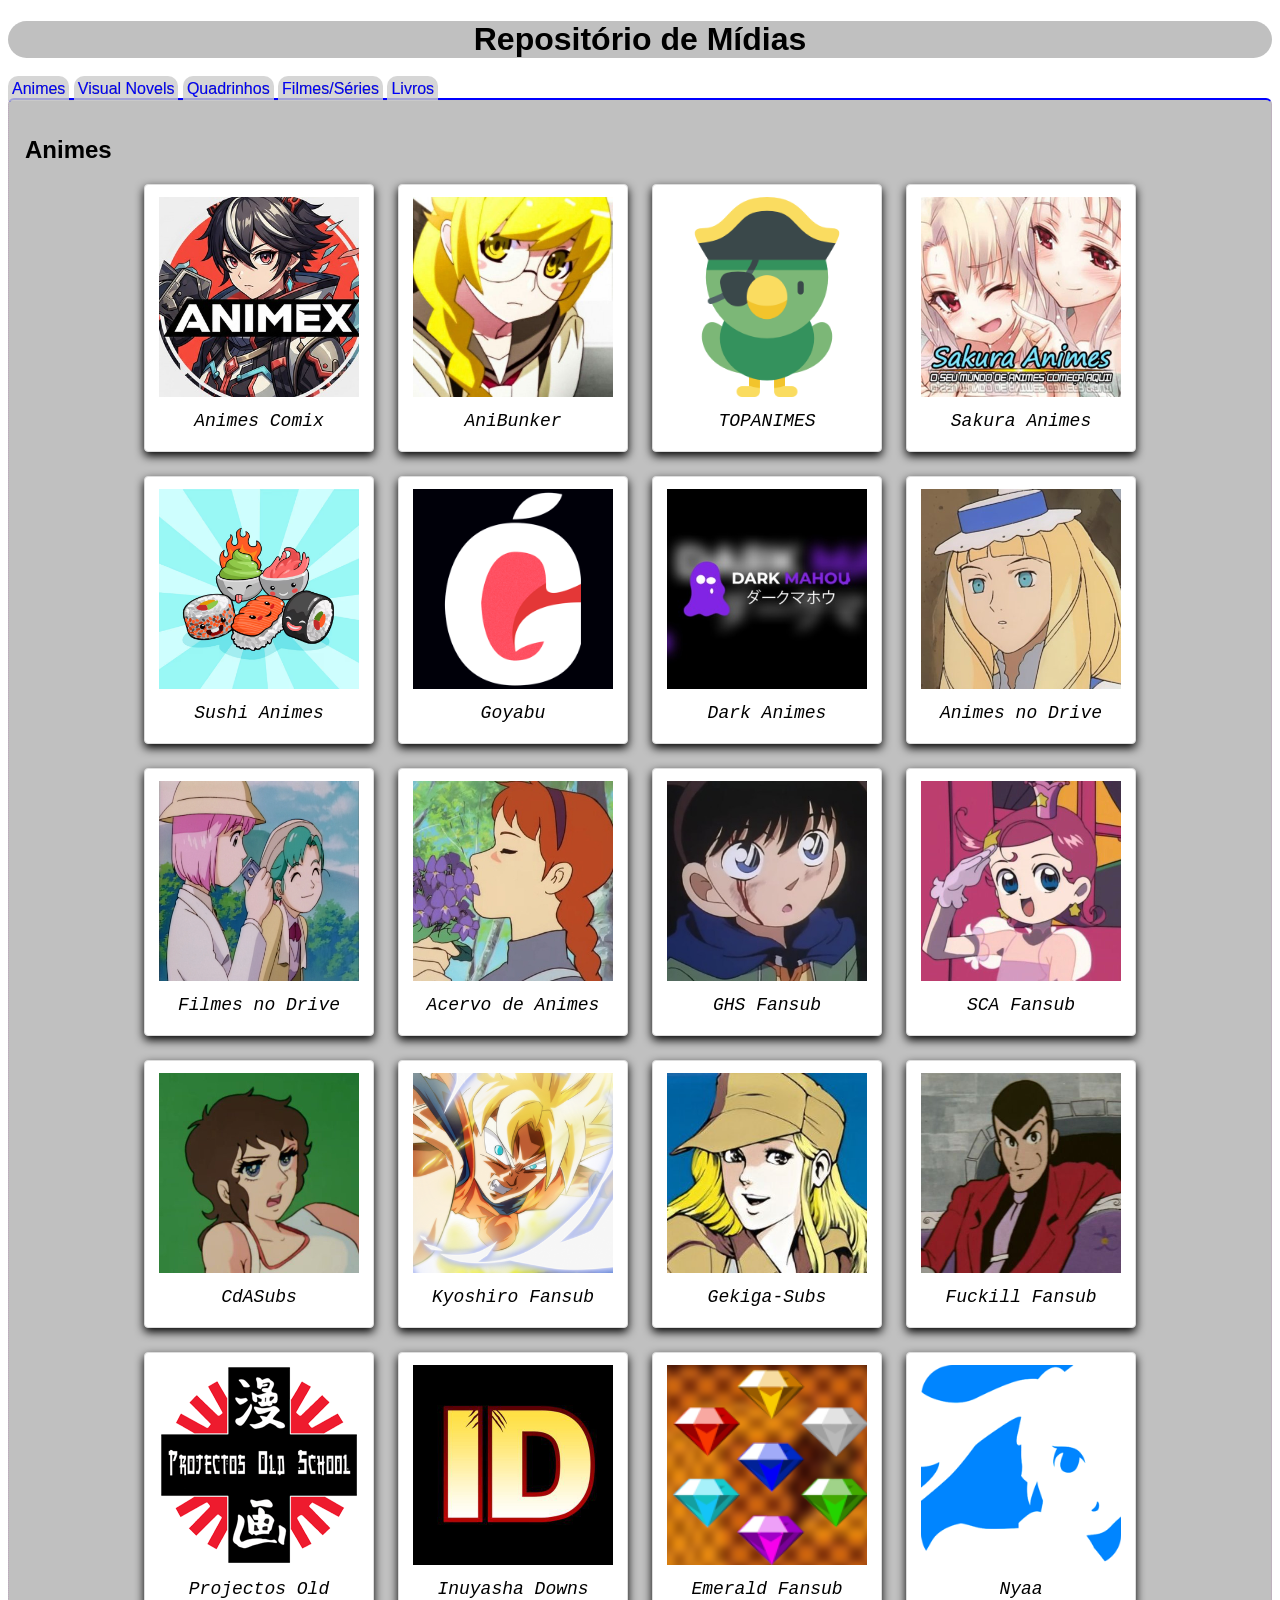
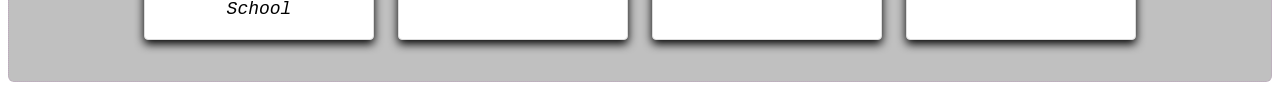
<file: index.html>
<!DOCTYPE html>
<html lang="pt-BR">
<head>
    <meta charset="UTF-8">
    <meta name="viewport" content="width=device-width, initial-scale=1.0">
    <meta property="og:title" content="RepositórioDeMídias.com">
    <meta property="og:type" content="website">
    <meta property="og:image" content="https://cdn.freecodecamp.org/platform/universal/fcc_meta_1920X1080-indigo.png">
    <meta property="og:url" content="https://www.freecodecamp.org">
    <title>Repositório de Mídias</title>
    <link rel="stylesheet" href="estilo.css">
</head>
<body>
    <header>
        <h1>Repositório de Mídias</h1>
    </header>
    <nav>
        <a href="index.html">Animes</a>
        <a href="vns.html">Visual Novels</a>
        <a href="quadrinhos.html">Quadrinhos</a>
        <a href="filmes_series.html">Filmes/Séries</a>
        <a href="livros.html">Livros</a>
    </nav>
    <main>
        <section class="bloco">
            <h2>
                Animes
            </h2>
            <div id="galeria">
                <div class="foto">
                    <a href="https://animescomix.tv/">
                        <img src="animes-comix.jpg">
                    </a>
                    <div class="legenda">
                        Animes Comix
                    </div>
                </div>
                <div class="foto">
                    <a href="https://anibunker.com/home">
                        <img src="anime-bunker.jpg">
                    </a>
                    <div class="legenda">
                        AniBunker
                    </div>
                </div>
                <div class="foto">
                    <a href="https://topanimes.net/">
                        <img src="topanimes.jpg">
                    </a>
                    <div class="legenda">
                        TOPANIMES
                    </div>
                </div>
                <div class="foto">
                    <a href=https://sakuraanimes.com/?_gl=1*qfkty0*_ga*MTQwMDExNTMwNy4xNzc2ODkyMTA5*_ga_KDE60WLB94*czE3NzcxNjE4OTIkbzUkZzEkdDE3NzcxNjIwMzUkajYwJGwwJGgw">
                        <img src="sakura-animes.jpg">
                    </a>
                    <div class="legenda">
                        Sakura Animes
                    </div>
                </div>
                <div class="foto">
                    <a href="https://sushianimes.com.br/">
                        <img src="sushi-animes.jpg">
                    </a>
                    <div class="legenda">
                        Sushi Animes
                    </div>
                </div>
                <div class="foto">
                    <a href="https://goyabu.io/inicio-2">
                        <img src="goyabu.jpg">
                    </a>
                    <div class="legenda">
                        Goyabu
                    </div>
                </div>
                <div class="foto">
                    <a href="https://darkmahou.io/">
                        <img src="dark-animes.jpg">
                    </a>
                    <div class="legenda">
                        Dark Animes
                    </div>
                </div>
                <div class="foto">
                    <a href="https://drive.google.com/drive/folders/12o796-kSQh-wsht8rXki_aKYgQ6krOAR">
                        <img src="animes-no-drive.jpg">
                    </a>
                    <div class="legenda">
                        Animes no Drive
                    </div>
                </div>
                <div class="galeria">
                    <div class="foto">
                        <a href="https://drive.google.com/drive/folders/1FFXhAeXOoplCnLzF9EezfgV9k4IBDqQS">
                            <img src="filmes-no-drive.jpg">
                        </a>
                        <div class="legenda">
                            Filmes no Drive
                        </div>
                    </div>
                </div>
                <div class="galeria">
                    <div class="foto">
                        <a href="https://t.me/acervodeanimes">
                            <img src="acervo-de-animes.jpg">
                        </a>
                        <div class="legenda">
                            Acervo de Animes
                        </div>
                    </div>
                </div>
                <div class="foto">
                    <a href="https://ghsfansub.top/">
                        <img src="ghs.jpg">
                    </a>
                    <div class="legenda">
                        GHS Fansub
                    </div>
                </div>
                <div class="foto">
                    <a href="https://scafansub.blogspot.com/">
                        <img src="sca.jpg">
                    </a>
                    <div class="legenda">
                        SCA Fansub
                    </div>
                </div>
                <div class="foto">
                    <a href="https://cdasubs.tumblr.com/">
                        <img src="yockson.jpg">
                    </a>
                    <div class="legenda">
                        CdASubs
                    </div>
                </div>
                <div class="foto">
                    <a href="https://www.kyoshirosub.com/">
                        <img src="kyoshiro.jpg">
                    </a>
                    <div class="legenda">
                        Kyoshiro Fansub
                    </div>
                </div>
                <div class="foto">
                    <a href="https://gekigabr.blogspot.com/2022/03/faq.html">
                        <img src="gekiga.jpg">
                    </a>
                    <div class="legenda">
                        Gekiga-Subs
                    </div>
                </div>
                <div class="foto">
                    <a href="https://fuckill.fansubs.com.br/">
                        <img src="fuckill.jpg">
                    </a>
                    <div class="legenda">
                        Fuckill Fansub
                    </div>
                </div>
                <div class="foto">
                    <a href="https://www.projectosoldschool.com/">
                        <img src="old-school.jpg">
                    </a>
                    <div class="legenda">
                        Projectos Old School
                    </div> 
                </div>
                <div class="foto">
                    <a href="https://www.inuyashadowns.com.br/">
                        <img src="inuyasha.jpg">
                    </a>
                    <div class="legenda">
                        Inuyasha Downs
                    </div>
                </div>
                <div class="foto">
                    <a href="https://efs-subs.blogspot.com/">
                        <img src="emerald.jpg">
                    </a>
                    <div class="legenda">
                        Emerald Fansub
                    </div>
                </div>
                <div class="foto">
                    <a href="https://nyaa.si/">
                        <img src="nyaa.jpg">
                    </a>
                    <div class="legenda">
                        Nyaa
                    </div>
                </div>
            </div>
        </section>
    </main>
</body>
</html>
</file>
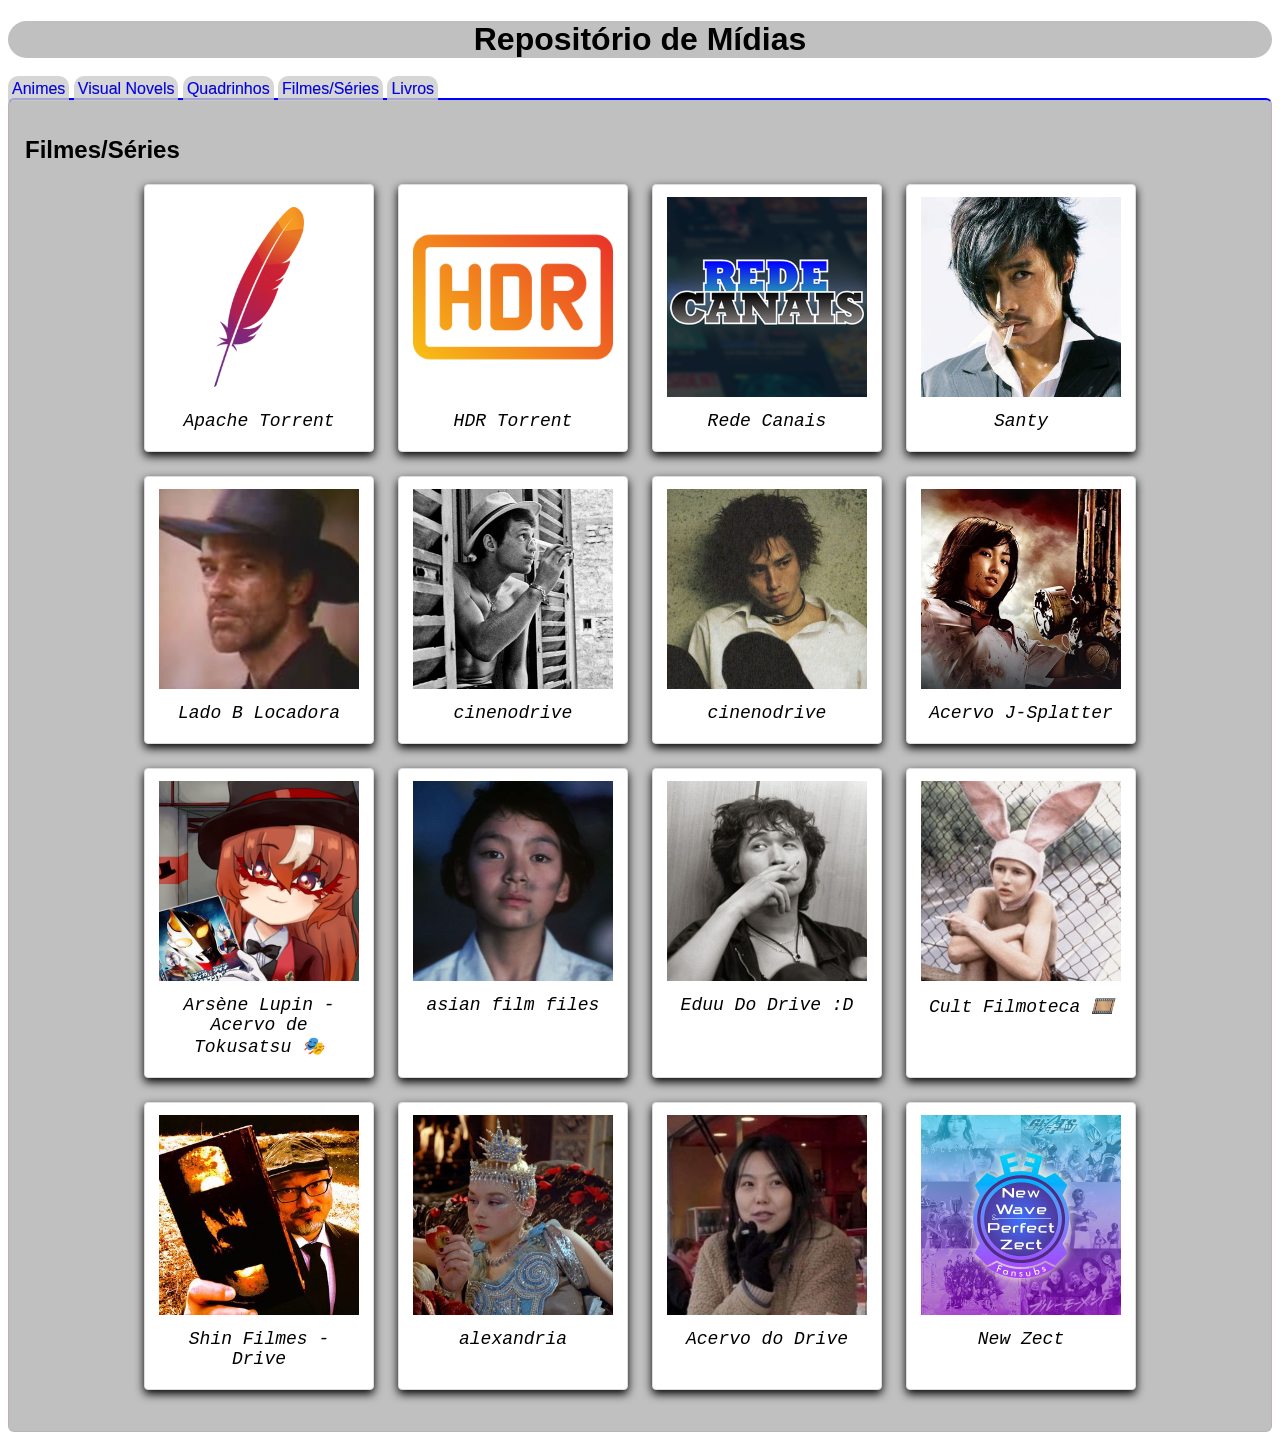
<file: filmes_series.html>
<!DOCTYPE html>
<html lang="pt-BR">
<head>
    <meta charset="UTF-8">
    <meta name="viewport" content="width=device-width, initial-scale=1.0">
    <title>Repositório de Mídias</title>
    <link rel="stylesheet" href="estilo.css">
</head>
<body>
    <header>
        <h1>Repositório de Mídias</h1>
    </header>
    <nav>
        <a href="index.html">Animes</a>
        <a href="vns.html">Visual Novels</a>
        <a href="quadrinhos.html">Quadrinhos</a>
        <a href="filmes_series.html">Filmes/Séries</a>
        <a href="livros.html">Livros</a>
    </nav>
    <main>
        <section class="bloco">
            <h2>
                Filmes/Séries
            </h2>
            <div id="galeria">
                <div class="foto">
                    <a href="https://apachetorrent.com/">
                        <img src="apache.jpg">
                    </a>
                    <div class="legenda">
                        Apache Torrent
                    </div>
                </div>
                <div class="foto">
                    <a href="https://hdrtorrent.com/filmes/a_rede/">
                        <img src="hdr.jpg">
                    </a>
                    <div class="legenda">
                        HDR Torrent
                    </div>
                </div>
                <div class="foto">
                    <a href="https://redecanais.ph/">
                        <img src="rede-canais.jpg">
                    </a>
                    <div class="legenda">
                        Rede Canais
                    </div>
                </div>
                <div class="foto">
                    <a href="https://x.com/santodrives">
                        <img src="santy.jpg">
                    </a>
                    <div class="legenda">
                    Santy
                    </div>
                </div>
                <div class="foto">
                    <a href="https://x.com/ladoblocadora">
                        <img src="lado-b.jpg">
                    </a>
                    <div class="legenda">
                        Lado B Locadora
                    </div>
                </div>
                <div class="foto">
                    <a href="https://x.com/cinenodrive">
                        <img src="cinenodrive.jpg">
                    </a>
                    <div class="legenda">
                        cinenodrive
                    </div>
                </div>
                <div class="foto">
                    <a href="https://x.com/michangelodvm">
                        <img src="angelo.jpg">
                    </a>
                    <div class="legenda">
                        cinenodrive
                    </div>
                </div>
                <div class="foto">
                    <a href="https://x.com/junipersplatter">
                        <img src="juniper.jpg">
                    </a>
                    <div class="legenda">
                        Acervo J-Splatter
                    </div>
                </div>
                 <div class="foto">
                    <a href="https://x.com/AcervoTokusatsu">
                        <img src="acervo-tokusatsu.jpg">
                    </a>
                    <div class="legenda">
                        Arsène Lupin - Acervo de Tokusatsu 🎭
                    </div>
                </div>
                <div class="foto">
                    <a href="https://x.com/asianfilmfiles">
                        <img src="asian-films.jpg">
                    </a>
                    <div class="legenda">
                        asian film files
                    </div>
                </div>
                <div class="foto">
                    <a href="https://x.com/eduudodrive">
                        <img src="edu.jpg">
                    </a>
                    <div class="legenda">
                        Eduu Do Drive :D
                    </div>
                </div>
                <div class="foto">
                    <a href="https://x.com/cultfilmoteca">
                        <img src="cult.jpg">
                    </a>
                    <div class="legenda">
                        Cult Filmoteca 🎞️
                    </div>
                </div>
                 <div class="foto">
                    <a href="https://x.com/ShinFilmes">
                        <img src="shin-filmes.jpg">
                    </a>
                    <div class="legenda">
                        Shin Filmes - Drive
                    </div>
                </div>
                <div class="foto">
                    <a href="https://x.com/alexandrialinks">
                        <img src="alexandria.jpg">
                    </a>
                    <div class="legenda">
                        alexandria
                    </div>
                </div>
                <div class="foto">
                    <a href="https://x.com/acervododrive">
                        <img src="acervo-do-drive.jpg">
                    </a>
                    <div class="legenda">
                        Acervo do Drive
                    </div>
                </div>
                <div class="foto">
                    <a href="https://x.com/newzectfsb/header_photo">
                        <img src="new-zect.jpg">
                    </a>
                    <div class="legenda">
                        New Zect
                    </div>
                </div>
            </div>
        </section>
    </main>
</body>
</html>
</file>
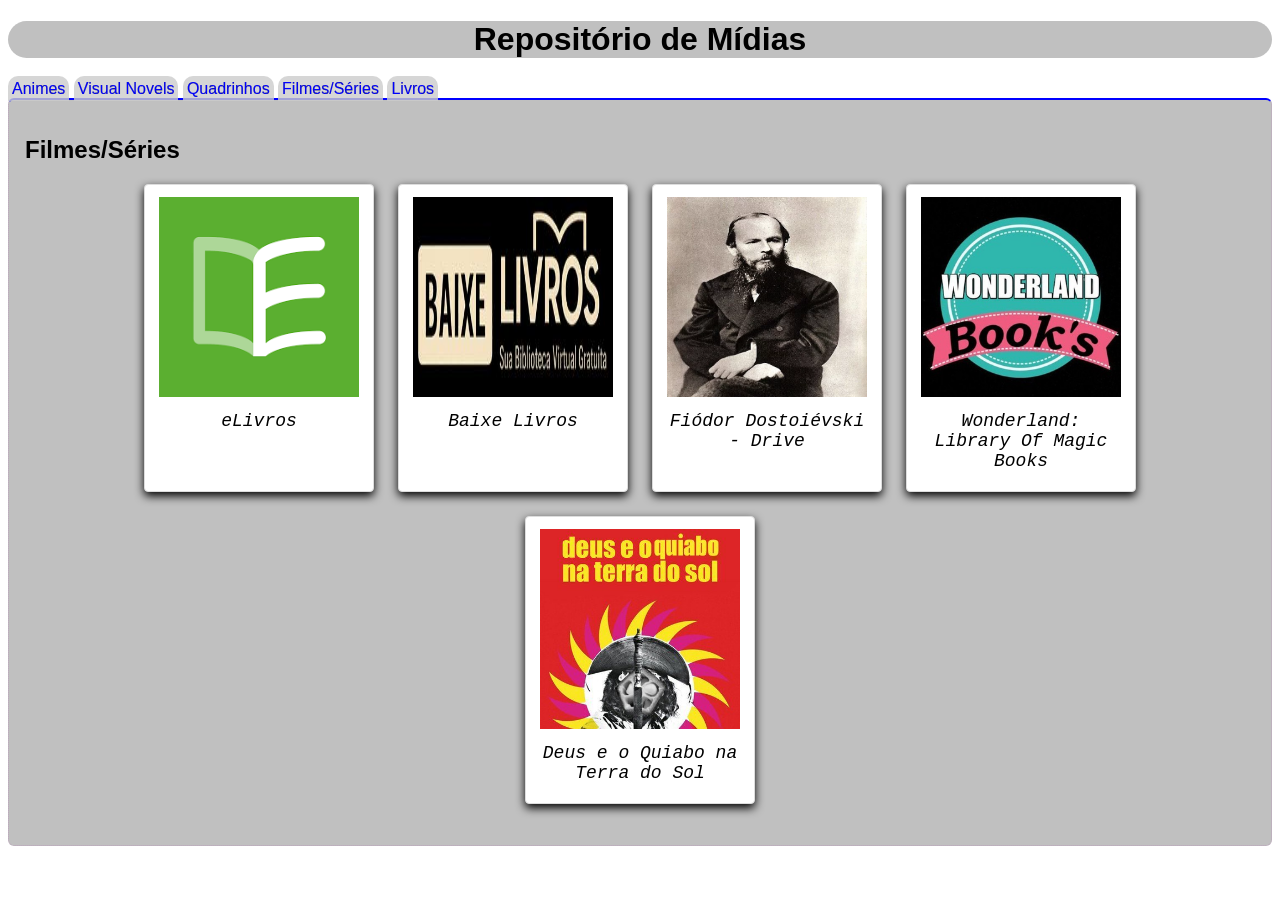
<file: livros.html>
<!DOCTYPE html>
<html lang="pt-BR">
<head>
    <meta charset="UTF-8">
    <meta name="viewport" content="width=device-width, initial-scale=1.0">
    <title>Repositório de Mídias</title>
    <link rel="stylesheet" href="estilo.css">
</head>
<body>
    <header>
        <h1>Repositório de Mídias</h1>
    </header>
    <nav>
        <a href="index.html">Animes</a>
        <a href="vns.html">Visual Novels</a>
        <a href="quadrinhos.html">Quadrinhos</a>
        <a href="filmes_series.html">Filmes/Séries</a>
        <a href="livros.html">Livros</a>
    </nav>
    <main>
        <section class="bloco">
            <h2>
                Filmes/Séries
            </h2>
            <div id="galeria">
                <div class="foto">
                    <a href="https://elivros.info/">
                        <img src="elivros.jpg">
                    </a>
                    <div class="legenda">
                        eLivros
                    </div>
                </div>
                <div class="foto">
                    <a href="https://www.baixelivros.com.br/">
                        <img src="baixa-livros.jpg">
                    </a>
                    <div class="legenda">
                        Baixe Livros
                    </div>
                </div>
                <div class="foto">
                    <a href="https://drive.google.com/drive/folders/1cBdIT_InXXBIvKy2QHQEFZoxvU0HcuKi">
                        <img src="doto.jpg">
                    </a>
                    <div class="legenda">
                        Fiódor Dostoiévski - Drive
                    </div>
                </div>  
                <div class="foto">
                    <a href="https://t.me/WonderlandLibraryOfMagicBooks">
                        <img src="wonderland.jpg">
                    </a>
                    <div class="legenda">
                        Wonderland: Library Of Magic Books
                    </div>
                </div>
                <div class="foto">
                    <a href="https://x.com/AcervoLivroCine">
                        <img src="deus-e-o-quiabo.jpg">
                    </a>
                    <div class="legenda">
                        Deus e o Quiabo na Terra do Sol
                    </div>
                </div>
            </div>
        </section>
    </main>
</body>
</html>
</file>
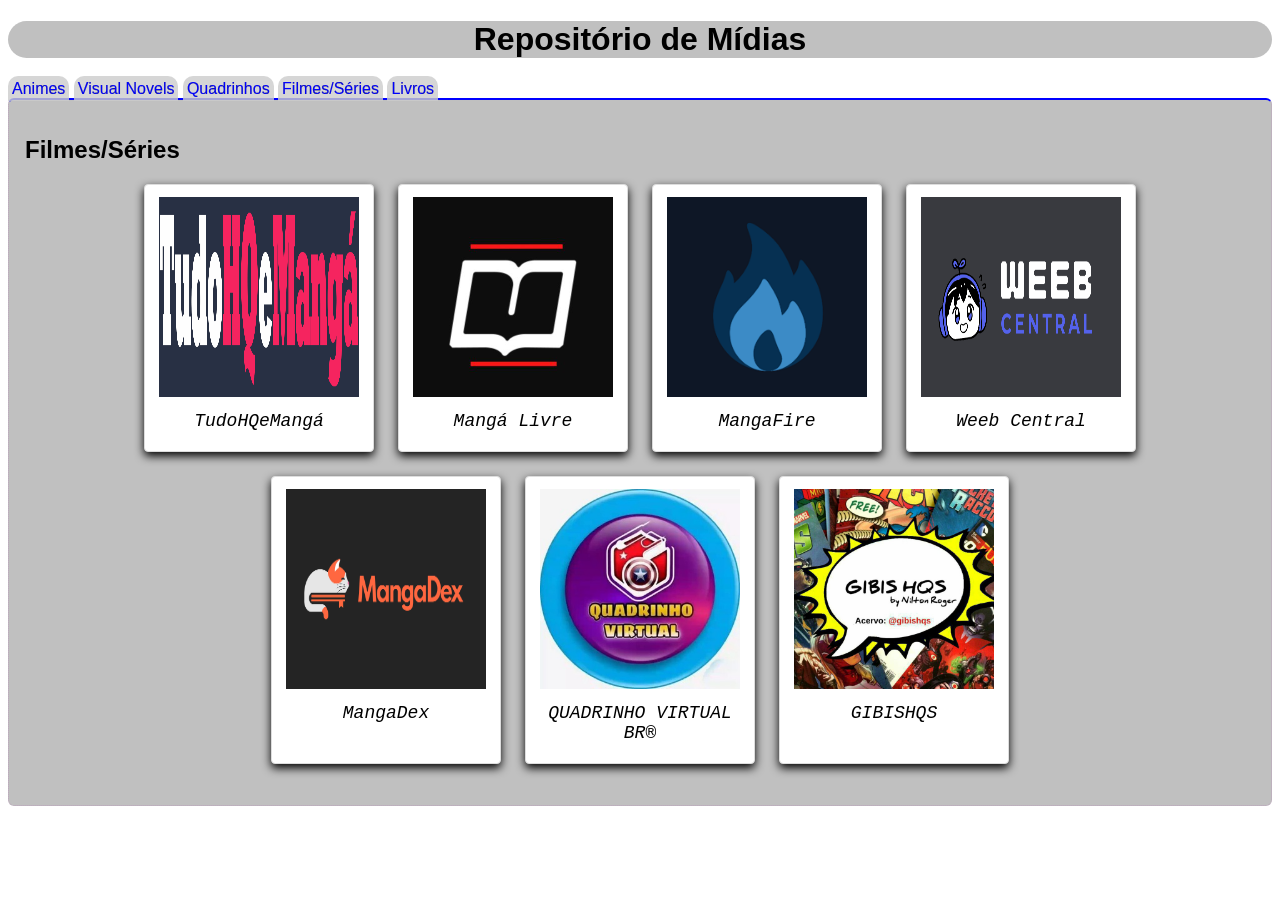
<file: quadrinhos.html>
<!DOCTYPE html>
<html lang="pt-BR">
<head>
    <meta charset="UTF-8">
    <meta name="viewport" content="width=device-width, initial-scale=1.0">
    <title>Repositório de Mídias</title>
    <link rel="stylesheet" href="estilo.css">
</head>
<body>
    <header>
        <h1>Repositório de Mídias</h1>
    </header>
    <nav>
        <a href="index.html">Animes</a>
        <a href="vns.html">Visual Novels</a>
        <a href="quadrinhos.html">Quadrinhos</a>
        <a href="filmes_series.html">Filmes/Séries</a>
        <a href="livros.html">Livros</a>
    </nav>
    <main>
        <section class="bloco">
            <h2>
                Filmes/Séries
            </h2>
            <div id="galeria">
                <div class="foto">
                    <a href="https://tudohqemanga.com.br/">
                        <img src="tudo.jpg">
                    </a>
                    <div class="legenda">
                        TudoHQeMangá
                    </div>
                </div>
                <div class="foto">
                    <a href="https://mangalivre.to/">
                        <img src="manga-livre.jpg">
                    </a>
                    <div class="legenda">
                        Mangá Livre
                    </div>
                </div>
                <div class="foto">
                    <a href="https://mangafire.to/">
                        <img src="manga-fire.jpg" alt="">
                    </a>
                    <div class="legenda">
                        MangaFire
                    </div>
                </div>
                <div class="foto">
                    <a href="https://weebcentral.com/">
                        <img src="weeb-central.jpg">
                    </a>
                    <div class="legenda">
                        Weeb Central
                    </div>
                </div>
                <div class="foto">
                    <a href="https://mangadex.org/">
                        <img src="manga-dex.jpg">
                    </a>
                    <div class="legenda">
                        MangaDex
                    </div>
                </div>
                <div class="foto">
                    <a href="https://t.me/QUADRINHOVIRTUALBR">
                        <img src="virtual-br.jpg">
                    </a>
                    <div class="legenda">
                        QUADRINHO VIRTUAL BR®
                    </div>
                </div>
                <div class="foto">
                    <a href="https://web.telegram.org/a/#-1001031870662">
                        <img src="gibishqs.jpg" alt="">
                    </a>
                    <div class="legenda">
                        GIBISHQS
                    </div>
                </div>
            </div>
        </section>
    </main>
</body>
</html>
</file>
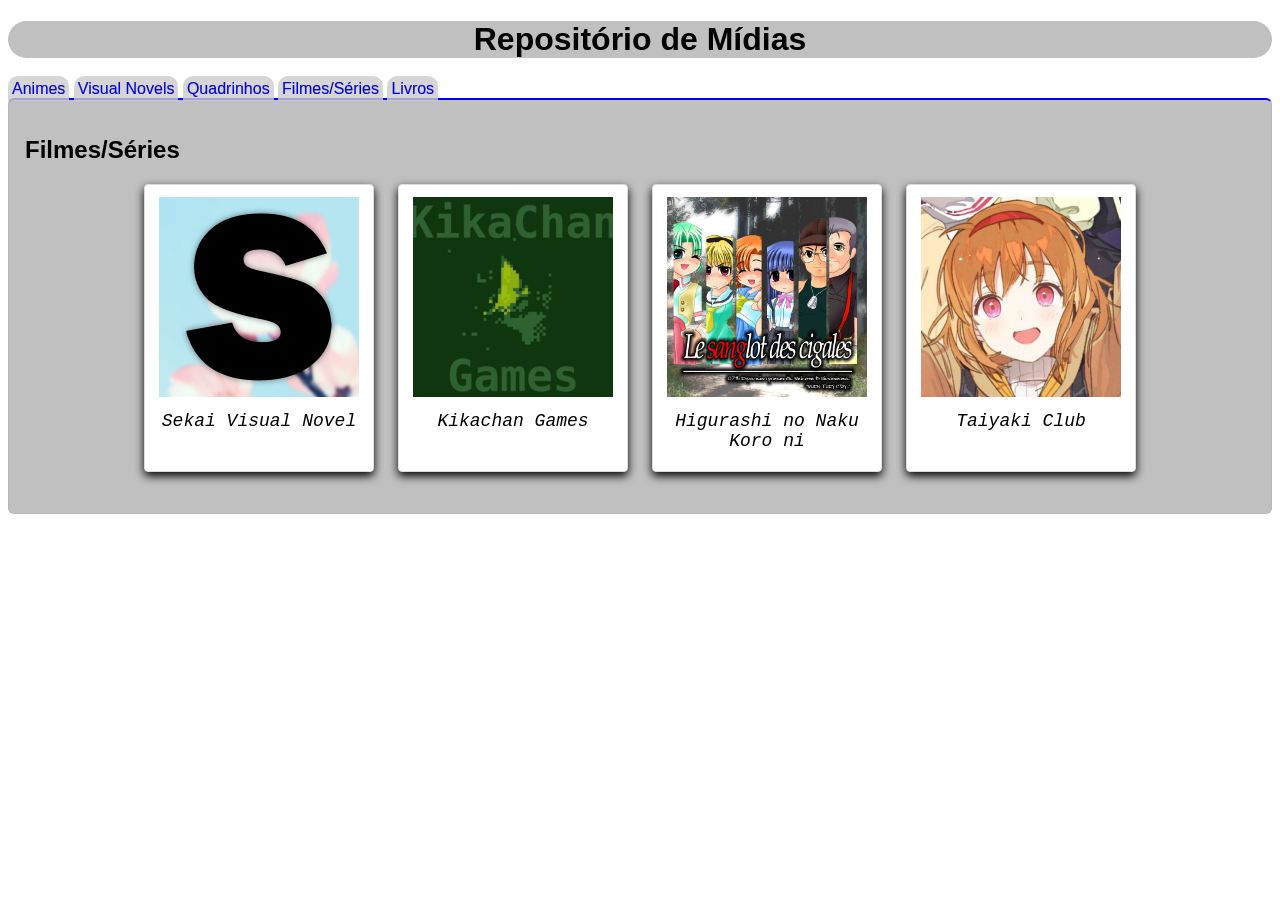
<file: vns.html>
<!DOCTYPE html>
<html lang="pt-BR">
<head>
    <meta charset="UTF-8">
    <meta name="viewport" content="width=device-width, initial-scale=1.0">
    <title>Repositório de Mídias</title>
    <link rel="stylesheet" href="estilo.css">
</head>
<body>
    <header>
        <h1>Repositório de Mídias</h1>
    </header>
    <nav>
        <a href="index.html">Animes</a>
        <a href="vns.html">Visual Novels</a>
        <a href="quadrinhos.html">Quadrinhos</a>
        <a href="filmes_series.html">Filmes/Séries</a>
        <a href="livros.html">Livros</a>
    </nav>
    <main>
        <section class="bloco">
            <h2>
                Filmes/Séries
            </h2>
            <div id="galeria">
                <div class="foto">
                    <a href="https://www.sekaivisualnovels.com/">
                        <img src="sekai.jpg">
                    </a>
                    <div class="legenda">
                        Sekai Visual Novel
                    </div>
                </div>
                <div class="foto">
                    <a href="https://x.com/kikachangames">
                        <img src="kikachan.jpg">
                    </a>
                    <div class="legenda">
                        Kikachan Games
                    </div>
                </div>
                <div class="foto">
                    <a href="https://techhero1.github.io/higurashi-pt-br-downloads/">
                        <img src="higurashi.jpg">
                    </a>
                    <div class="legenda">
                        Higurashi no Naku Koro ni
                    </div>
                </div>
                <div class="foto">
                    <a href="https://taiyakiclub.wordpress.com/">
                        <img src="tayaki.jpg">
                    </a>
                    <div class="legenda">
                        Taiyaki Club
                    </div>
                </div>
            </div>
        </section>
    </main>
</body>
</html>
</file>
<file: estilo.css>
*{
    box-sizing: border-box;
}
body{
    font-family: Arial, Helvetica, sans-serif;
}
header{
    background-color: #c0c0c0;
    color: black;
    text-align: center;
    border-radius: 50px;
}
nav a{
    color: blue;
    text-decoration:none;
    padding: 4px;
    border-top-left-radius: 10px;
    border-top-right-radius: 10px;
    background-color: #cccc;
    border-bottom-color:black;
    -webkit-text-stroke: 0.1px black;
}
nav a:hover{
    color:white;
}
.bloco{
    background-color:#c0c0c0;
    border: 1px dotted #a3a3;   
    border-radius: 6px;
    padding: 16px;
    margin-bottom: 16px;
    border-top: 2px solid blue;
}
#galeria{
    display: flex;
    flex-wrap: wrap;
    gap: 24px;
    justify-content: center;
    margin-bottom: 25px;
}
.foto{
    background: #ffffff;
    padding: 12px 12px 20px 12px;
    border: 1px solid #dddddd;
    box-shadow: 0 4px 10px #000000;
    width: 230px;
    text-align: center;
    border-radius: 4px;
    
}
.foto:hover{
    transform: scale(1.25);
}
img{
    height: 200px;
    width: 200px;
}
.legenda{
    margin-top: 10px;
    font-family: 'Courier New', Courier, monospace;
    font-size: 18px;
    font-style: oblique;
}
</file>
